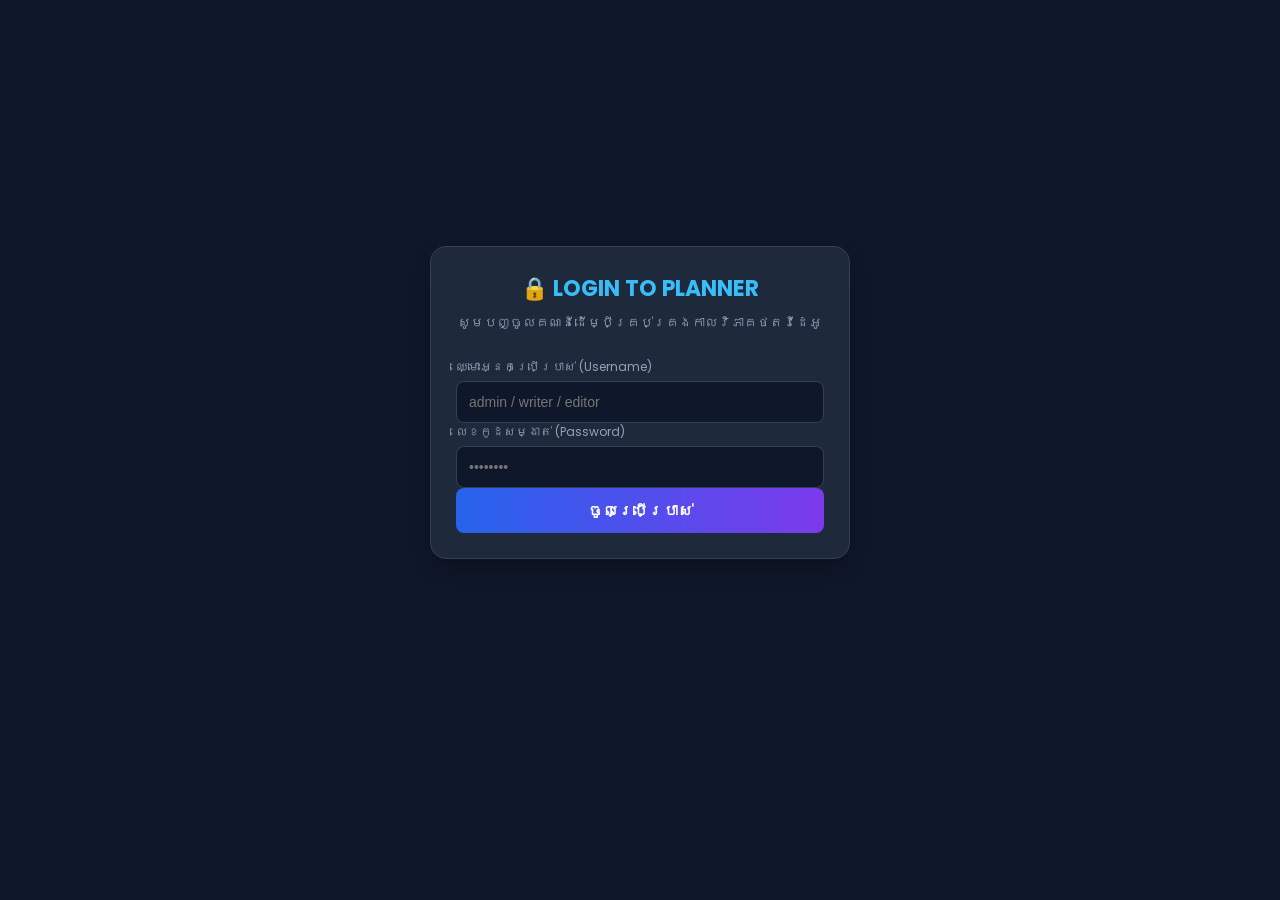
<file: Contentplanneer/index.html>
<!DOCTYPE html>
<html lang="km">
<head>
    <meta charset="UTF-8">
    <meta name="viewport" content="width=device-width, initial-scale=1.0">
    <title>Ultimate Content Planner Pro</title>
    <link rel="stylesheet" href="style.css">
    <link href="https://fonts.googleapis.com/css2?family=Kantumruuy+Pro:wght@300;400;600;700&family=Poppins:wght@400;600;700&display=swap" rel="stylesheet">
</head>
<body>

    <div id="loginPage" class="login-container">
        <div class="login-card">
            <h2 class="login-title">🔒 LOGIN TO PLANNER</h2>
            <p class="login-subtitle">សូមបញ្ចូលគណនីដើម្បីគ្រប់គ្រងកាលវិភាគថតវីដេអូ</p>
            <div id="loginError" class="error-msg hidden">❌ ឈ្មោះ ឬលេខកូដសម្ងាត់មិនត្រឹមត្រូវទេ!</div>
            <form id="loginForm">
                <div class="form-input-group">
                    <label class="label">ឈ្មោះអ្នកប្រើប្រាស់ (Username)</label>
                    <input type="text" id="username" required placeholder="admin / writer / editor" class="input-field">
                </div>
                <div class="form-input-group">
                    <label class="label">លេខកូដសម្ងាត់ (Password)</label>
                    <input type="password" id="password" required placeholder="••••••••" class="input-field">
                </div>
                <button type="submit" class="btn-login">ចូលប្រើប្រាស់</button>
            </form>
        </div>
    </div>

    <div id="mainApp" class="container hidden">
        <header class="header">
            <div>
                <h1 class="logo">🎬 PRO CONTENT PLANNER</h1>
                <p class="subtitle">គណនីកំពុងប្រើ៖ <span id="userRoleBadge" class="user-badge">...</span></p>
            </div>
            <div class="header-right">
                <div class="search-box">
                    <input type="text" id="searchBar" placeholder="🔍 ស្វែងរកវីដេអូ..." oninput="renderPlanner()">
                </div>
                <button onclick="logout()" class="btn-logout">🚪 ចាកចេញ</button>
            </div>
        </header>

        <div class="dashboard-grid">
            <div class="stat-card">📽️ វីដេអូសរុប: <span id="totalVideos" class="badge-num">0</span></div>
            <div class="stat-card text-green">✅ រួចរាល់: <span id="doneVideos" class="badge-num">0</span></div>
            <div id="backupSection" class="backup-section hidden">
                <button onclick="exportData()" class="btn-backup">📥 ទាញយកទិន្នន័យទុក (Backup)</button>
                <button onclick="document.getElementById('importFile').click()" class="btn-backup">📤 បញ្ចូលទិន្នន័យចាស់ (Restore)</button>
                <input type="file" id="importFile" class="hidden" onchange="importData(event)">
            </div>
        </div>

        <div class="main-layout">
            <div id="sidebarSection" class="sidebar">
                <h2 id="formTitle" class="section-title text-purple">📝 បន្ថែមវីដេអូថ្មី (Video Brief)</h2>
                <form id="plannerForm" class="form-group">
                    <input type="hidden" id="taskId">

                    <div>
                        <label class="label">ថ្ងៃដែលត្រូវធ្វើសកម្មភាព</label>
                        <select id="videoDay" class="input-field">
                            <option value="ច័ន្ទ">ថ្ងៃច័ន្ទ (Brainstorm & Script)</option>
                            <option value="អង្គារ">ថ្ងៃអង្គារ (Preparation)</option>
                            <option value="ពុធ">ថ្ងៃពុធ (Shooting Day)</option>
                            <option value="ព្រហស្បតិ៍">ថ្ងៃព្រហស្បតិ៍ (Editing)</option>
                            <option value="សុក្រ">ថ្ងៃសុក្រ (Review & Schedule)</option>
                            <option value="សៅរ៍-អាទិត្យ">ថ្ងៃសៅរ៍ - អាទិត្យ (Publish & Engage)</option>
                        </select>
                    </div>

                    <div>
                        <label class="label">ចំណងជើងវីដេអូ (Title)</label>
                        <input type="text" id="videoTitle" required placeholder="ឧទាហរណ៍៖ របៀបកាត់តឱ្យលឿន..." class="input-field">
                    </div>

                    <div class="grid-2">
                        <div>
                            <label class="label">ទម្រង់វីដេអូ (Format)</label>
                            <select id="videoFormat" class="input-field">
                                <option value="9:16 (Shorts/TikTok)">9:16 (Shorts/TikTok)</option>
                                <option value="16:9 (YouTube/Facebook)">16:9 (YouTube/FB)</option>
                            </select>
                        </div>
                        <div>
                            <label class="label">ស្ថានភាព (Status)</label>
                            <select id="videoStatus" class="input-field">
                                <option value="Scripting">📝 Scripting</option>
                                <option value="Shooting">🎥 Shooting</option>
                                <option value="Editing">✂️ Editing</option>
                                <option value="Done">✅ Done</option>
                            </select>
                        </div>
                    </div>

                    <div>
                        <label class="label">Hook (៣ វិនាទីដំបូង)</label>
                        <textarea id="videoHook" rows="2" placeholder="ឃ្លាទាក់ទាញឱ្យគេទប់មេដៃមើល..." class="input-field"></textarea>
                    </div>

                    <div>
                        <label class="label">កំណត់ចំណាំ ឬ លីងវីដេអូគំរូ (Notes/Links)</label>
                        <textarea id="videoNotes" rows="3" placeholder="រក្សាទុក Link ភ្លេង ឬ គំនិតបន្ថែម..." class="input-field"></textarea>
                    </div>

                    <div class="form-buttons">
                        <button type="submit" id="btnSubmit" class="btn-submit">➕ បន្ថែមទៅក្នុងតារាង</button>
                        <button type="button" id="btnCancel" class="btn-cancel hidden" onclick="resetFormState()">បោះបង់</button>
                    </div>
                </form>
            </div>

            <div class="content-area">
                <h2 class="section-title text-blue">📅 លំហូរការងារប្រចាំសប្តាហ៍ (Weekly Schedule)</h2>
                <div id="daysContainer" class="days-container">
                    </div>
            </div>
        </div>
    </div>

    <script src="app.js"></script>
</body>
</html>
</file>
<file: Contentplanneer/style.css>
/* ==========================================================================
   1. GLOBAL STYLES & VARIABLES
   ========================================================================== */
:root {
    --bg-main: #0f172a;
    --bg-card: #1e293b;
    --bg-input: #0f172a;
    --border-color: #334155;
    --text-main: #f8fafc;
    --text-muted: #94a3b8;
    
    /* Status Colors */
    --color-scripting: #854d0e;
    --text-scripting: #fef08a;
    --color-shooting: #1e40af;
    --text-shooting: #bfdbfe;
    --color-editing: #9a3412;
    --text-editing: #fed7aa;
    --color-done: #166534;
    --text-done: #bbf7d0;
}

* {
    box-sizing: border-box;
    margin: 0;
    padding: 0;
}

body {
    font-family: 'Poppins', 'Kantumruuy Pro', sans-serif;
    background-color: var(--bg-main);
    color: var(--text-main);
    padding: 10px;
    line-height: 1.5;
}

.container {
    width: 100%;
    max-width: 1400px;
    margin: 0 auto;
    padding: 10px;
}

/* ==========================================================================
   2. LOGIN PAGE (RESPONSIVE)
   ========================================================================== */
.login-container {
    display: flex;
    justify-content: center;
    align-items: center;
    min-height: 85vh;
    padding: 15px;
}

.login-card {
    background-color: var(--bg-card);
    padding: 25px;
    border-radius: 16px;
    border: 1px solid var(--border-color);
    width: 100%;
    max-width: 420px;
    box-shadow: 0 10px 25px -5px rgba(0, 0, 0, 0.4);
}

.login-title {
    font-size: 22px;
    text-align: center;
    margin-bottom: 8px;
    color: #38bdf8;
    font-weight: 700;
}

.login-subtitle {
    font-size: 13px;
    color: var(--text-muted);
    text-align: center;
    margin-bottom: 25px;
}

.btn-login {
    width: 100%;
    background: linear-gradient(to right, #2563eb, #7c3aed);
    color: white;
    border: none;
    padding: 14px;
    border-radius: 8px;
    font-weight: bold;
    cursor: pointer;
    font-size: 15px;
    transition: transform 0.2s, opacity 0.2s;
}

.btn-login:active { transform: scale(0.98); }

/* ==========================================================================
   3. HEADER & SEARCH BAR (RESPONSIVE)
   ========================================================================== */
.header {
    display: flex;
    flex-direction: column; /* ទូរស័ព្ទដើរជាជួរដេកឈរ */
    gap: 15px;
    border-bottom: 1px solid var(--border-color);
    padding-bottom: 20px;
    margin-bottom: 20px;
}

.logo {
    font-size: 24px;
    background: linear-gradient(to right, #38bdf8, #c084fc);
    -webkit-background-clip: text;
    -webkit-text-fill-color: transparent;
    font-weight: 700;
    text-align: center;
}

.subtitle {
    color: var(--text-muted);
    margin-top: 5px;
    font-size: 13px;
    text-align: center;
}

.header-right {
    display: flex;
    flex-direction: column;
    gap: 10px;
    width: 100%;
}

.search-box input {
    background-color: var(--bg-card);
    border: 1px solid var(--border-color);
    color: white;
    padding: 12px 15px;
    border-radius: 8px;
    width: 100%;
    font-size: 14px;
}

.btn-logout {
    background-color: #475569;
    color: white;
    border: none;
    padding: 12px;
    border-radius: 8px;
    cursor: pointer;
    font-weight: bold;
    font-size: 14px;
    text-align: center;
}

/* ==========================================================================
   4. DASHBOARD STATS (RESPONSIVE)
   ========================================================================== */
.dashboard-grid {
    display: grid;
    grid-template-columns: 1fr 1fr; /* ទូរស័ព្ទចែកជា ២ ប្រអប់ */
    gap: 10px;
    margin-bottom: 25px;
}

.stat-card {
    background-color: var(--bg-card);
    padding: 12px;
    border-radius: 8px;
    border: 1px solid var(--border-color);
    font-weight: bold;
    font-size: 13px;
    text-align: center;
}

.text-green { color: #4ade80; }
.badge-num { background-color: var(--bg-main); padding: 2px 6px; border-radius: 4px; margin-left: 3px; }

.backup-section {
    grid-column: span 2; /* ឱ្យប៊ូតុង Backup រត់ពេញទទឹងលើទូរស័ព្ទ */
    display: flex;
    gap: 8px;
}

.btn-backup {
    flex: 1;
    background-color: #334155;
    color: white;
    border: 1px solid #475569;
    padding: 10px;
    border-radius: 6px;
    cursor: pointer;
    font-size: 12px;
    text-align: center;
}

/* ==========================================================================
   5. MAIN APP LAYOUT (MOBILE TO DESKTOP)
   ========================================================================== */
.main-layout {
    display: grid;
    grid-template-columns: 1fr; /* ទូរស័ព្ទបង្ហាញ Form ពីលើ Schedule ពីក្រោម */
    gap: 25px;
}

.sidebar {
    background-color: var(--bg-card);
    padding: 20px;
    border-radius: 16px;
    border: 1px solid var(--border-color);
    height: fit-content;
}

.form-group > div { margin-bottom: 15px; }
.label { display: block; font-size: 12px; color: var(--text-muted); margin-bottom: 5px; }

.input-field {
    width: 100%;
    background-color: var(--bg-input);
    border: 1px solid var(--border-color);
    color: #fff;
    padding: 12px;
    border-radius: 8px;
    box-sizing: border-box;
    font-size: 14px;
}

.grid-2 { display: grid; grid-template-columns: 1fr 1fr; gap: 10px; }
.form-buttons { display: flex; gap: 10px; }
.btn-submit { flex: 2; background: linear-gradient(to right, #2563eb, #7c3aed); color: white; border: none; padding: 12px; border-radius: 8px; font-weight: bold; cursor: pointer; }
.btn-cancel { flex: 1; background-color: #475569; color: white; border: none; padding: 12px; border-radius: 8px; cursor: pointer; }

/* Schedule Container */
.days-container { display: flex; flex-direction: column; gap: 15px; }
.day-card { background-color: var(--bg-card); padding: 15px; border-radius: 12px; border: 1px solid var(--border-color); }

.day-header {
    display: flex;
    flex-direction: column; /* ទូរស័ព្ទ៖ ឈ្មោះថ្ងៃ និង គន្លឹះការងារ ធ្លាក់លើគ្នា */
    align-items: flex-start;
    gap: 5px;
    border-bottom: 1px solid var(--border-color);
    padding-bottom: 8px;
    margin-bottom: 12px;
}

.day-title { background-color: var(--bg-main); padding: 4px 10px; border-radius: 6px; font-weight: bold; font-size: 14px; }
.day-tip { font-size: 11px; color: var(--text-muted); font-style: italic; }

/* Task Items inside Schedule */
.task-item {
    background-color: var(--bg-main);
    padding: 12px;
    border-radius: 8px;
    border: 1px solid var(--border-color);
    display: flex;
    flex-direction: column; /* ទូរស័ព្ទ៖ អក្សរនៅពីលើ ប៊ូតុងបញ្ជានៅពីក្រោម */
    gap: 12px;
    margin-top: 8px;
}

.task-tags { display: inline-flex; flex-wrap: wrap; gap: 5px; margin-top: 5px; }
.task-tags span { font-size: 10px; padding: 2px 8px; border-radius: 20px; }
.tag-format { background-color: #1e3a8a; color: #93c5fd; }

/* Status Labels */
.status-Scripting { background-color: var(--color-scripting); color: var(--text-scripting); } 
.status-Shooting { background-color: var(--color-shooting); color: var(--text-shooting); }  
.status-Editing { background-color: var(--color-editing); color: var(--text-editing); }   
.status-Done { background-color: var(--color-done); color: var(--text-done); }      

.action-btns { display: flex; gap: 8px; width: 100%; }
.btn-edit, .btn-delete { flex: 1; text-align: center; padding: 8px; border-radius: 6px; cursor: pointer; font-size: 12px; font-weight: bold; }
.btn-edit { background-color: #0369a1; color: #e0f2fe; border: 1px solid #0284c7; }
.btn-delete { background-color: #991b1b; color: #fee2e2; border: 1px solid #b91c1c; }

.hidden { display: none !important; }

/* ==========================================================================
   6. MEDIA QUERIES (កែសម្រួលសម្រាប់ TABLET & LAPTOP/DESKTOP)
   ========================================================================== */

/* 💻 សម្រាប់អេក្រង់ធំល្មម (Tablets, iPads ទទឹងចាប់ពី 768px ឡើងទៅ) */
@media (min-width: 768px) {
    body { padding: 20px; }
    .container { padding: 20px; }
    
    .header { flex-direction: row; justify-content: space-between; align-items: center; }
    .logo, .subtitle { text-align: left; }
    .header-right { flex-direction: row; width: auto; }
    .search-box input { width: 250px; }
    .btn-logout { padding: 10px 20px; }

    .dashboard-grid { grid-template-columns: repeat(3, auto); justify-content: flex-start; gap: 15px; }
    .stat-card { text-align: left; padding: 10px 20px; }
    .backup-section { grid-column: auto; }
    .btn-backup { flex: none; }

    .day-header { flex-direction: row; justify-content: space-between; align-items: center; }
    .day-tip { font-size: 12px; }
    
    .task-item { flex-direction: row; justify-content: space-between; align-items: center; }
    .action-btns { width: auto; }
    .btn-edit, .btn-delete { flex: none; padding: 6px 14px; }
}

/* 🖥️ សម្រាប់អេក្រង់កុំព្យូទ័រធំ (Laptops & Desktops ទទឹងចាប់ពី 1024px ឡើងទៅ) */
@media (min-width: 1024px) {
    .main-layout {
        grid-template-columns: 350px 1fr; /* ខាងឆ្វេង Form ថេរទំហំ 350px ខាងស្តាំ Schedule រត់ពេញ */
        gap: 30px;
    }
    .sidebar { position: sticky; top: 20px; } /* ពេល Scroll ចុះក្រោម Form នឹងនៅជាប់មួយកន្លែងមិនរត់បាត់ */
    .logo { font-size: 28px; }
    .day-card { padding: 20px; }
}
</file>
